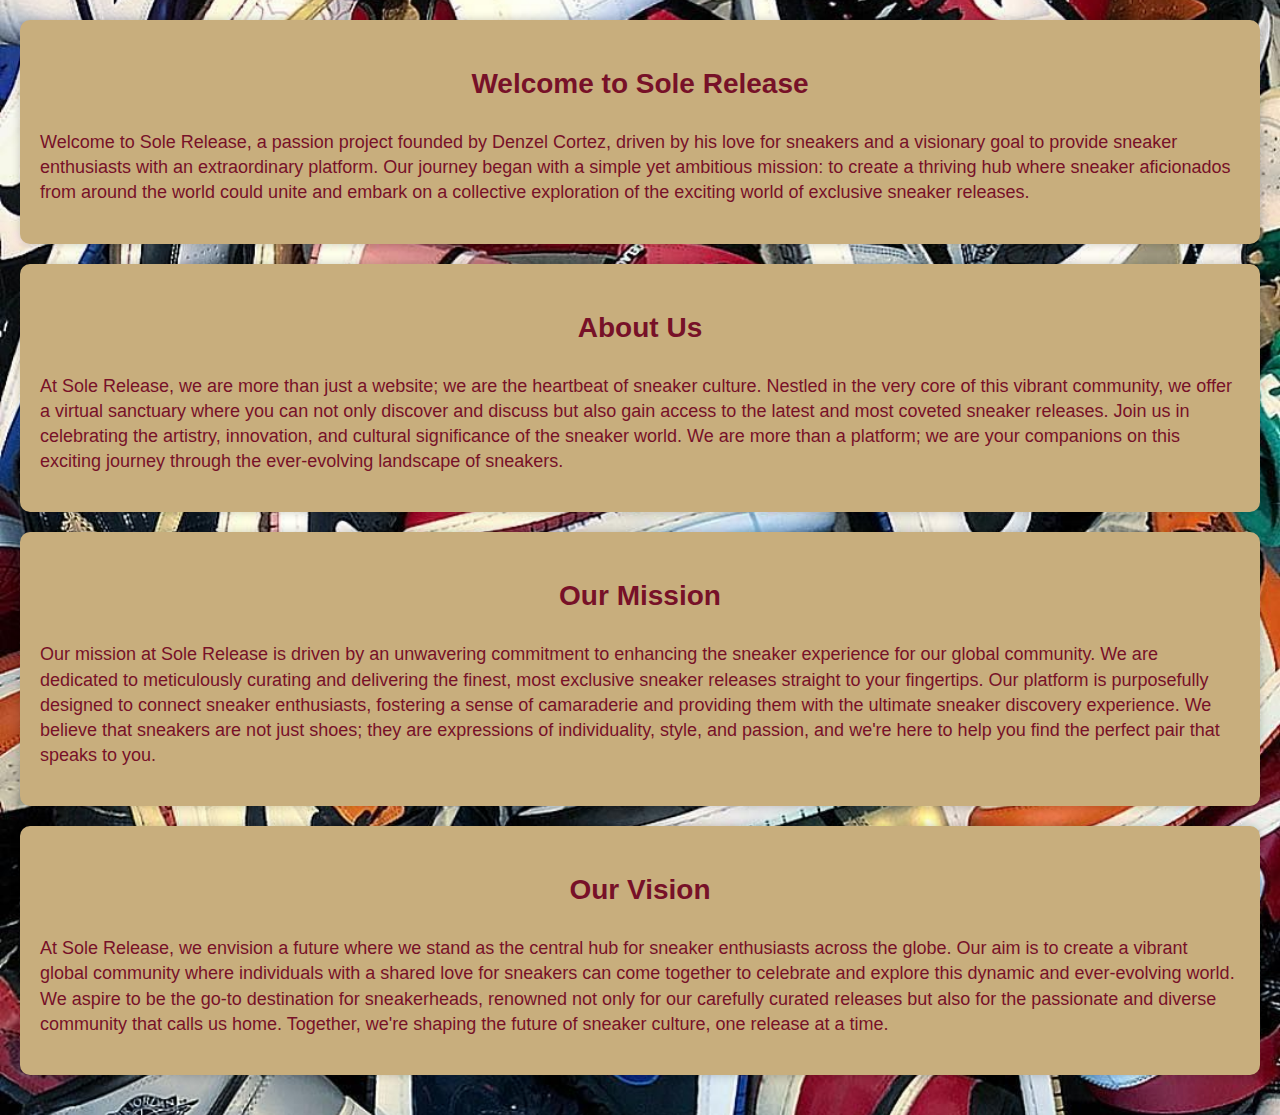
<file: About.html>
<!DOCTYPE html>
<html lang="en" dir="ltr">

<head>
    <meta charset="utf-8">
    <link rel="icon" href="images/converserbg.png" />
    <title>About Sole Release</title>
    <style>
        body {
            background-image: url('images/shoesbg.jpg');
            background-size: cover;
            background-position: center;
            font-family: 'Roboto', sans-serif;
            color:  #771128;
            margin: 0;
            padding: 20px;
        }
    
        .section {
            background-color: #C8AE7D;
            padding: 20px;
            border-radius: 10px;
            box-shadow: 0px 0px 10px rgba(0, 0, 0, 0.2);
            margin-bottom: 20px;
            max-width: 100%; 
    
        h3 {
            text-align: center;
            font-size: 28px;
            margin-bottom: 30px;
        }
    
        p {
            font-size: 18px;
            line-height: 1.4;
            margin-top: 10px;
        }
        }
    </style>
</head>

<body>
    <div class="section">
        <h3>Welcome to Sole Release</h3>
        <p>Welcome to Sole Release, a passion project founded by Denzel Cortez, driven by his love for sneakers and a visionary goal to provide sneaker enthusiasts with an extraordinary platform. Our journey began with a simple yet ambitious mission: to create a thriving hub where sneaker aficionados from around the world could unite and embark on a collective exploration of the exciting world of exclusive sneaker releases.</p>
    </div>
    
    <div class="section">
        <h3>About Us</h3>
        <p>At Sole Release, we are more than just a website; we are the heartbeat of sneaker culture. Nestled in the very core of this vibrant community, we offer a virtual sanctuary where you can not only discover and discuss but also gain access to the latest and most coveted sneaker releases. Join us in celebrating the artistry, innovation, and cultural significance of the sneaker world. We are more than a platform; we are your companions on this exciting journey through the ever-evolving landscape of sneakers.</p>
    </div>
    
    <div class="section">
        <h3>Our Mission</h3>
        <p>Our mission at Sole Release is driven by an unwavering commitment to enhancing the sneaker experience for our global community. We are dedicated to meticulously curating and delivering the finest, most exclusive sneaker releases straight to your fingertips. Our platform is purposefully designed to connect sneaker enthusiasts, fostering a sense of camaraderie and providing them with the ultimate sneaker discovery experience. We believe that sneakers are not just shoes; they are expressions of individuality, style, and passion, and we're here to help you find the perfect pair that speaks to you.</p>
    </div>
    
    <div class="section">
        <h3>Our Vision</h3>
        <p>At Sole Release, we envision a future where we stand as the central hub for sneaker enthusiasts across the globe. Our aim is to create a vibrant global community where individuals with a shared love for sneakers can come together to celebrate and explore this dynamic and ever-evolving world. We aspire to be the go-to destination for sneakerheads, renowned not only for our carefully curated releases but also for the passionate and diverse community that calls us home. Together, we're shaping the future of sneaker culture, one release at a time.</p>
    </div>
</body>

</html>
</file>
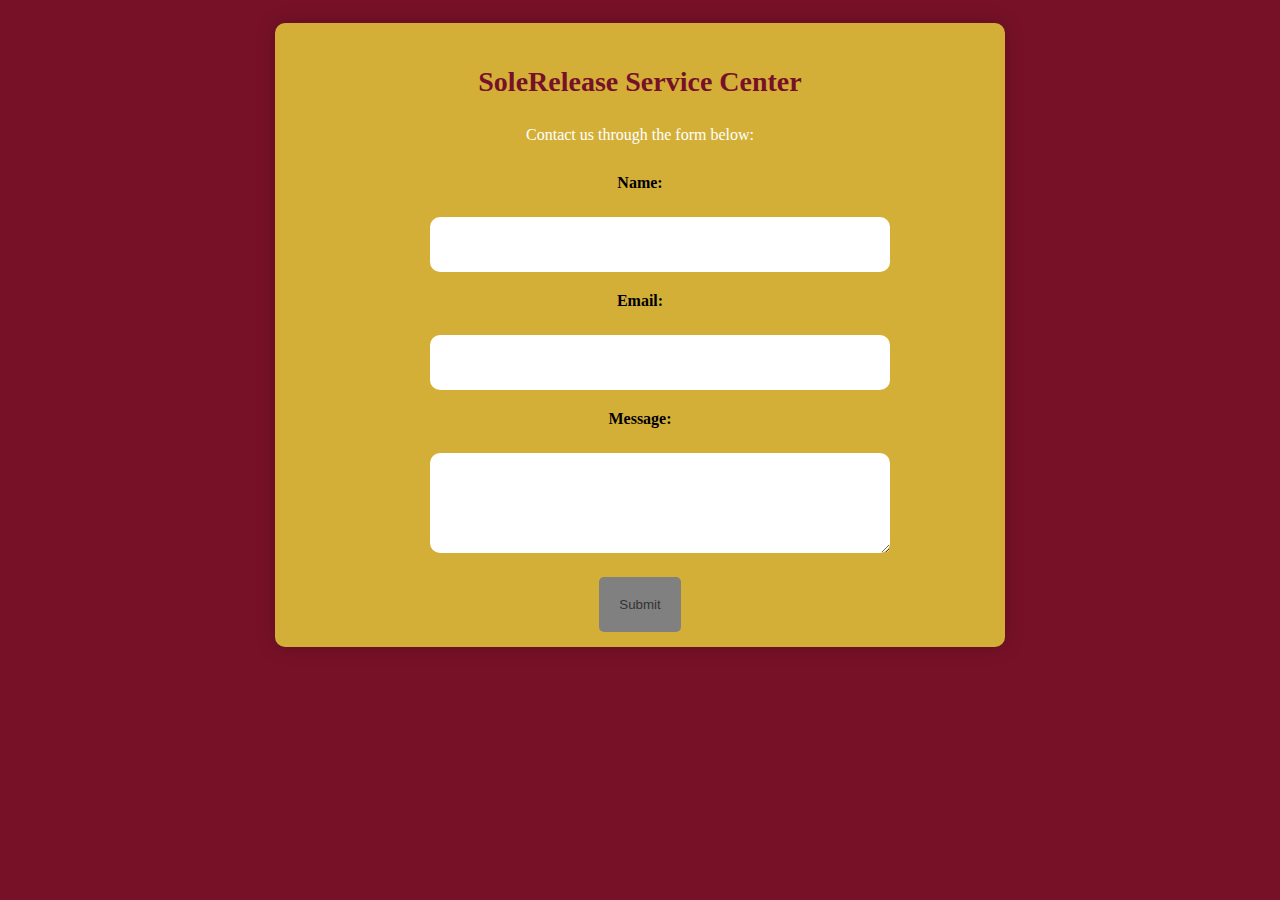
<file: feedback.html>
<!DOCTYPE html>
<html lang="en" dir="ltr">
<head>
    <meta charset="utf-8">
    <link rel="icon" href="images/converserbg.png" />
    <title>SoleRelease Service Center</title>
    <style>
        body {
            background-size: cover;
            background-position: center;
            background-color: #771128; 
            font-family: 'Playfair Display SC', serif;
            color: #FFFFFF; 
            padding: 23px;
            margin: 0;
        }

        .container {
            max-width: 700px;
            margin: 0 auto;
            padding: 15px;
            background-color:  #d4af37; 
            border-radius: 10px;
            box-shadow: 0px 0px 20px rgba(0, 0, 0, 0.2);
        }

        h3 {
            text-align: center;
            font-size: 28px;
            color: #771128; 
        }

        p {
            text-align: center;
            margin-bottom: 30px;
        }

        a {
            color: #ba2e43; 
            text-decoration: none;
            margin: 10px;
        }

        form {
            text-align: center;
            max-width: 420px;
            margin: 0 auto;
        }

        label {
            font-weight: bold;
            display: block;
            margin-bottom: 5px;
            color: black; 
        }

        input[type="text"],
        input[type="email"],
        textarea {
            width: 100%;
            padding: 20px;
            margin: 20px 0;
            border: none;
            border-radius: 10px;
        }

        input[type="submit"] {
            background-color: gray; /* Replace with your preferred submit button color */
            color: #333333; /* Replace with your preferred button text color */
            padding: 20px 20px;
            border: none;
            border-radius: 5px;
            cursor: pointer;
        }

        input[type="submit"]:hover {
            background-color: lightgray; /* Replace with your preferred button hover color */
        }
    </style>
</head>
<body>
    <div class="container">
        <h3>SoleRelease Service Center</h3>
        <p>Contact us through the form below:</p>
        <form>
            <label for="name">Name:</label>
            <input type="text" id="name" name="name" required>

            <label for="email">Email:</label>
            <input type="email" id="email" name="email" required>

            <label for="message">Message:</label>
            <textarea id="message" name="message" rows="4" required></textarea>

            <input type="submit" value="Submit">
        </form>
    </div>
</body>
</html>
</file>
